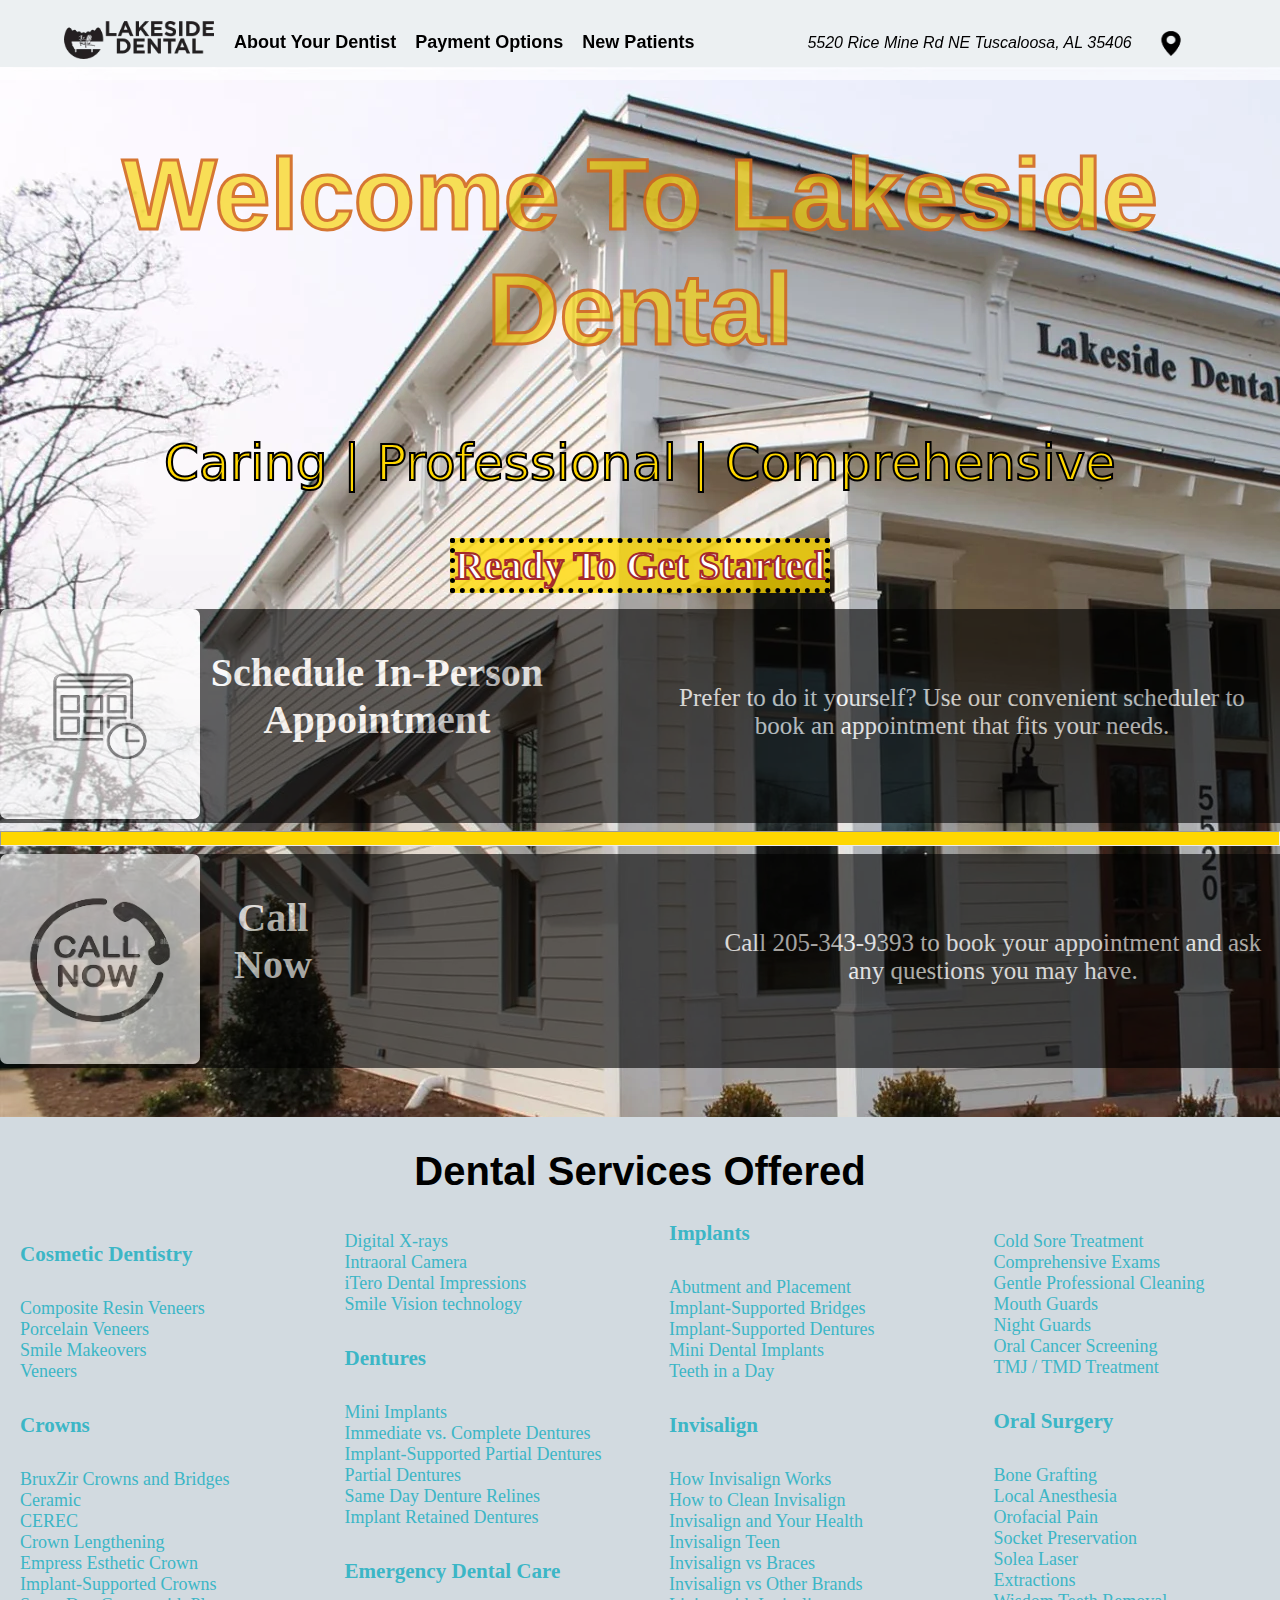
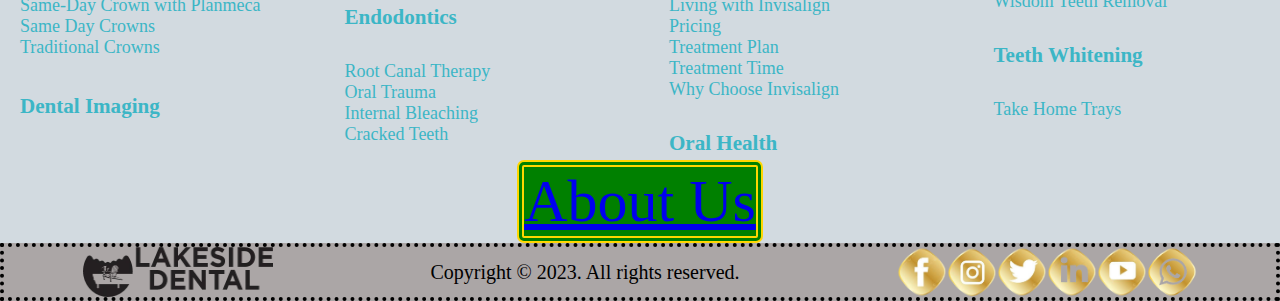
<file: index.html>
<!DOCTYPE html>
<html lang="en">
  <head>
    <meta charset="UTF-8" />
    <meta name="viewport" content="width=device-width, initial-scale=1.0" />
    <title>
      Lakeside Dental is your dental care provider in Tuscaloosa, Alabama.
    </title>
    <link
      rel="shortcut icon"
      href="./Assets/android-chrome-512x512.png"
      type="image/x-icon"
    />
    <link rel="stylesheet" href="./styles.css" />
  </head>
  <body>
    <header>
      <div class="bg-wrapper">
        <nav>
          <div class="logo">
          <img
            width="150px"
            src="./Assets/lakesidedentaltuscaloosa.webp"
            alt="Logo"
          />
        </div>
        <div class="links">
          <div class="about"><a href="#">About Your Dentist</a></div>
          <div class="payment"><a href="#">Payment Options</a></div>
          <div class="new"><a href="#">New Patients</a></div>
         <div class="location_wrap">
         
           <div class="locate">
            <a href="#"> 5520 Rice Mine Rd NE Tuscaloosa, AL 35406 </a>
          </div>
           <div class="img">
            <a href="#"
              ><img
                width="40px"
                height="30px"
                src="./Assets/download (1).png"
                alt="Locate"
            /></a>
          </div>
         </div>
        </div>
        </nav>
        <div class="welcome">
          <h1>Welcome To Lakeside Dental</h1>
          <p>Caring | Professional | Comprehensive</p>
        </div>
        <div class="ready">
          <h2>
            <a href="#head">Ready To Get Started</a>
          </h2>
        </div>
        <div class="middle" id="head">
          <div class="schedule">
            <a href="#">
              <img
                width="200px"
                height="210px"
                src="./Assets/schedule.png"
                alt="Schedule"
              />
            </a>
            <h3>Schedule In-Person Appointment</h3>
            <p>
              Prefer to do it yourself? Use our convenient scheduler to book an
              appointment that fits your needs.
            </p>
          </div>
          <hr>
          <div class="schedule_1">
            <a href="#">
              <img
                width="200px"
                height="210px"
                src="./Assets/hgj.png"
                alt="Schedule"
              />
            </a>
            <h3>Call Now</h3>
            <p>
              Call 205-343-9393 to book your appointment and ask any questions
              you may have.
            </p>
          </div>
        </div>
      </div>
    </header>
    <div class="services">
      <div class="head">
        <h1>Dental Services Offered</h1>
      </div>
      <div class="main">
        <div class="cosmetic">
          <li type="none">
            <h3>
              <a style="text-decoration: none" href="#">Cosmetic Dentistry</a>
            </h3>
            <ul type="none">
              <li>
                <a style="text-decoration: none" href="#"
                  >Composite Resin Veneers</a
                >
              </li>
              <li>
                <a style="text-decoration: none" href="#">Porcelain Veneers</a>
              </li>
              <li>
                <a style="text-decoration: none" href="#">Smile Makeovers</a>
              </li>
              <li><a style="text-decoration: none" href="#">Veneers</a></li>
            </ul>
          </li>
        </div>
        <div class="crown">
          <li type="none">
            <h3><a style="text-decoration: none" href="#">Crowns</a></h3>
            <ul type="none">
              <li>
                <a style="text-decoration: none" href="#"
                  >BruxZir Crowns and Bridges</a
                >
              </li>
              <li><a style="text-decoration: none" href="#">Ceramic</a></li>
              <li><a style="text-decoration: none" href="#">CEREC</a></li>
              <li>
                <a style="text-decoration: none" href="#">Crown Lengthening</a>
              </li>
              <li>
                <a style="text-decoration: none" href="#"
                  >Empress Esthetic Crown</a
                >
              </li>
              <li>
                <a style="text-decoration: none" href="#"
                  >Implant-Supported Crowns</a
                >
              </li>
              <li>
                <a style="text-decoration: none" href="#"
                  >Same-Day Crown with Planmeca</a
                >
              </li>
              <li>
                <a style="text-decoration: none" href="#">Same Day Crowns</a>
              </li>
              <li>
                <a style="text-decoration: none" href="#">Traditional Crowns</a>
              </li>
            </ul>
          </li>
        </div>
        <div class="dental">
          <li type="none">
            <h3>
              <a style="text-decoration: none" href="#">Dental Imaging</a>
            </h3>
            <ul type="none">
              <li>
                <a style="text-decoration: none" href="#">Digital X-rays</a>
              </li>
              <li>
                <a style="text-decoration: none" href="#">Intraoral Camera</a>
              </li>
              <li>
                <a style="text-decoration: none" href="#"
                  >iTero Dental Impressions</a
                >
              </li>
              <li>
                <a style="text-decoration: none" href="#"
                  >Smile Vision technology</a
                >
              </li>
            </ul>
          </li>
        </div>
        <div class="denture">
          <li type="none">
            <h3><a style="text-decoration: none" href="#">Dentures</a></h3>
            <ul type="none">
              <li>
                <a style="text-decoration: none" href="#">Mini Implants</a>
              </li>
              <li>
                <a style="text-decoration: none" href="#"
                  >Immediate vs. Complete Dentures</a
                >
              </li>
              <li>
                <a style="text-decoration: none" href="#"
                  >Implant-Supported Partial Dentures</a
                >
              </li>
              <li>
                <a style="text-decoration: none" href="#">Partial Dentures</a>
              </li>
              <li>
                <a style="text-decoration: none" href="#"
                  >Same Day Denture Relines</a
                >
              </li>
              <li>
                <a style="text-decoration: none" href="#"
                  >Implant Retained Dentures</a
                >
              </li>
            </ul>
          </li>
        </div>
        <div class="emergency">
          <li type="none">
            <h3>
              <a style="text-decoration: none" href="#"
                >Emergency Dental Care</a
              >
            </h3>
          </li>
        </div>
        <div class="endo">
          <li type="none">
            <h3><a style="text-decoration: none" href="#">Endodontics</a></h3>
            <ul type="none">
              <li>
                <a style="text-decoration: none" href="#">Root Canal Therapy</a>
              </li>
              <li><a style="text-decoration: none" href="#">Oral Trauma</a></li>
              <li>
                <a style="text-decoration: none" href="#">Internal Bleaching</a>
              </li>
              <li>
                <a style="text-decoration: none" href="#">Cracked Teeth</a>
              </li>
            </ul>
          </li>
        </div>
        <div class="implant">
          <li type="none">
            <h3><a style="text-decoration: none" href="#">Implants</a></h3>
            <ul type="none">
              <li>
                <a style="text-decoration: none" href="#"
                  >Abutment and Placement</a
                >
              </li>
              <li>
                <a style="text-decoration: none" href="#"
                  >Implant-Supported Bridges</a
                >
              </li>
              <li>
                <a style="text-decoration: none" href="#"
                  >Implant-Supported Dentures</a
                >
              </li>
              <li>
                <a style="text-decoration: none" href="#"
                  >Mini Dental Implants</a
                >
              </li>
              <li>
                <a style="text-decoration: none" href="#">Teeth in a Day</a>
              </li>
            </ul>
          </li>
        </div>
        <div class="invisalign">
          <li type="none">
            <h3><a style="text-decoration: none" href="#">Invisalign</a></h3>
            <ul type="none">
              <li>
                <a style="text-decoration: none" href="#"
                  >How Invisalign Works</a
                >
              </li>
              <li>
                <a style="text-decoration: none" href="#"
                  >How to Clean Invisalign</a
                >
              </li>
              <li>
                <a style="text-decoration: none" href="#"
                  >Invisalign and Your Health</a
                >
              </li>
              <li>
                <a style="text-decoration: none" href="#">Invisalign Teen</a>
              </li>
              <li>
                <a style="text-decoration: none" href="#"
                  >Invisalign vs Braces</a
                >
              </li>
              <li>
                <a style="text-decoration: none" href="#"
                  >Invisalign vs Other Brands</a
                >
              </li>
              <li>
                <a style="text-decoration: none" href="#"
                  >Living with Invisalign</a
                >
              </li>
              <li>
                <a style="text-decoration: none" href="#">Pricing</a>
              </li>
              <li>
                <a style="text-decoration: none" href="#">Treatment Plan</a>
              </li>
              <li>
                <a style="text-decoration: none" href="#">Treatment Time</a>
              </li>
              <li>
                <a style="text-decoration: none" href="#"
                  >Why Choose Invisalign</a
                >
              </li>
            </ul>
          </li>
        </div>
        <div class="oral_h">
          <li type="none">
            <h3><a style="text-decoration: none" href="#">Oral Health</a></h3>
            <ul type="none">
              <li>
                <a style="text-decoration: none" href="#"
                  >Cold Sore Treatment</a
                >
              </li>
              <li>
                <a style="text-decoration: none" href="#"
                  >Comprehensive Exams</a
                >
              </li>
              <li>
                <a style="text-decoration: none" href="#"
                  >Gentle Professional Cleaning</a
                >
              </li>
              <li>
                <a style="text-decoration: none" href="#">Mouth Guards</a>
              </li>
              <li>
                <a style="text-decoration: none" href="#">Night Guards</a>
              </li>
              <li>
                <a style="text-decoration: none" href="#"
                  >Oral Cancer Screening</a
                >
              </li>
              <li>
                <a style="text-decoration: none" href="#"
                  >TMJ / TMD Treatment</a
                >
              </li>
            </ul>
          </li>
        </div>
        <div class="oral_s">
          <li type="none">
            <h3><a style="text-decoration: none" href="#">Oral Surgery</a></h3>
            <ul type="none">
              <li>
                <a style="text-decoration: none" href="#">Bone Grafting</a>
              </li>
              <li>
                <a style="text-decoration: none" href="#">Local Anesthesia</a>
              </li>
              <li>
                <a style="text-decoration: none" href="#">Orofacial Pain</a>
              </li>
              <li>
                <a style="text-decoration: none" href="#"
                  >Socket Preservation</a
                >
              </li>
              <li>
                <a style="text-decoration: none" href="#">Solea Laser</a>
              </li>
              <li>
                <a style="text-decoration: none" href="#">Extractions</a>
              </li>
              <li>
                <a style="text-decoration: none" href="#"
                  >Wisdom Teeth Removal</a
                >
              </li>
            </ul>
          </li>
        </div>
        <div class="teeth">
         <li type="none">
          <h3><a style="text-decoration: none" href="#">Teeth Whitening</a></h3>
            <ul type="none">
              <li>
                <a style="text-decoration: none" href="#">Take Home Trays</a>
              </li>
         </li>
        </div>
        
      </div>
    </div>
    <div class="about_1">
      <a href="./about.html">About Us</a>
    </div>
    <div class="author">
      <div class="emmy">
      <img width="190px" height="50px" src="./Assets/lakesidedentaltuscaloosa.webp" alt="EmmyCodes">
      </div>
      <div class="copy">
        Copyright © 2023. All rights reserved.
      </div>
      <div class="footer_icon">
      <a href="#">
        <img width="50px" height="50px" src="./Assets/footer_facebook.jpg" alt="footer_facebook">
      </a>
      <a href="#">
        <img width="50px" height="50px" src="./Assets/footer_instagram.png" alt="footer_instagram">
      </a>
      <a href="#">
        <img width="50px" height="50px" src="./Assets/footer_twitter.jpg" alt="footer_twitter">
      </a>
      <a href="#">
        <img width="50px" height="50px" src="./Assets/footer_linkedin.jpg" alt="footer_linkedin">
      </a>
      <a href="#">
      <img width="50px" height="50px" src="./Assets/footer_youtube.jpg" alt="footer_youtube">
      </a>
      <a href="#">
      <img width="50px" height="50px" src="./Assets/footer_whatsapp.png" alt="footer_whatsapp">
      </a>
      </di>
    </div>
  </body>
</html>
</file>
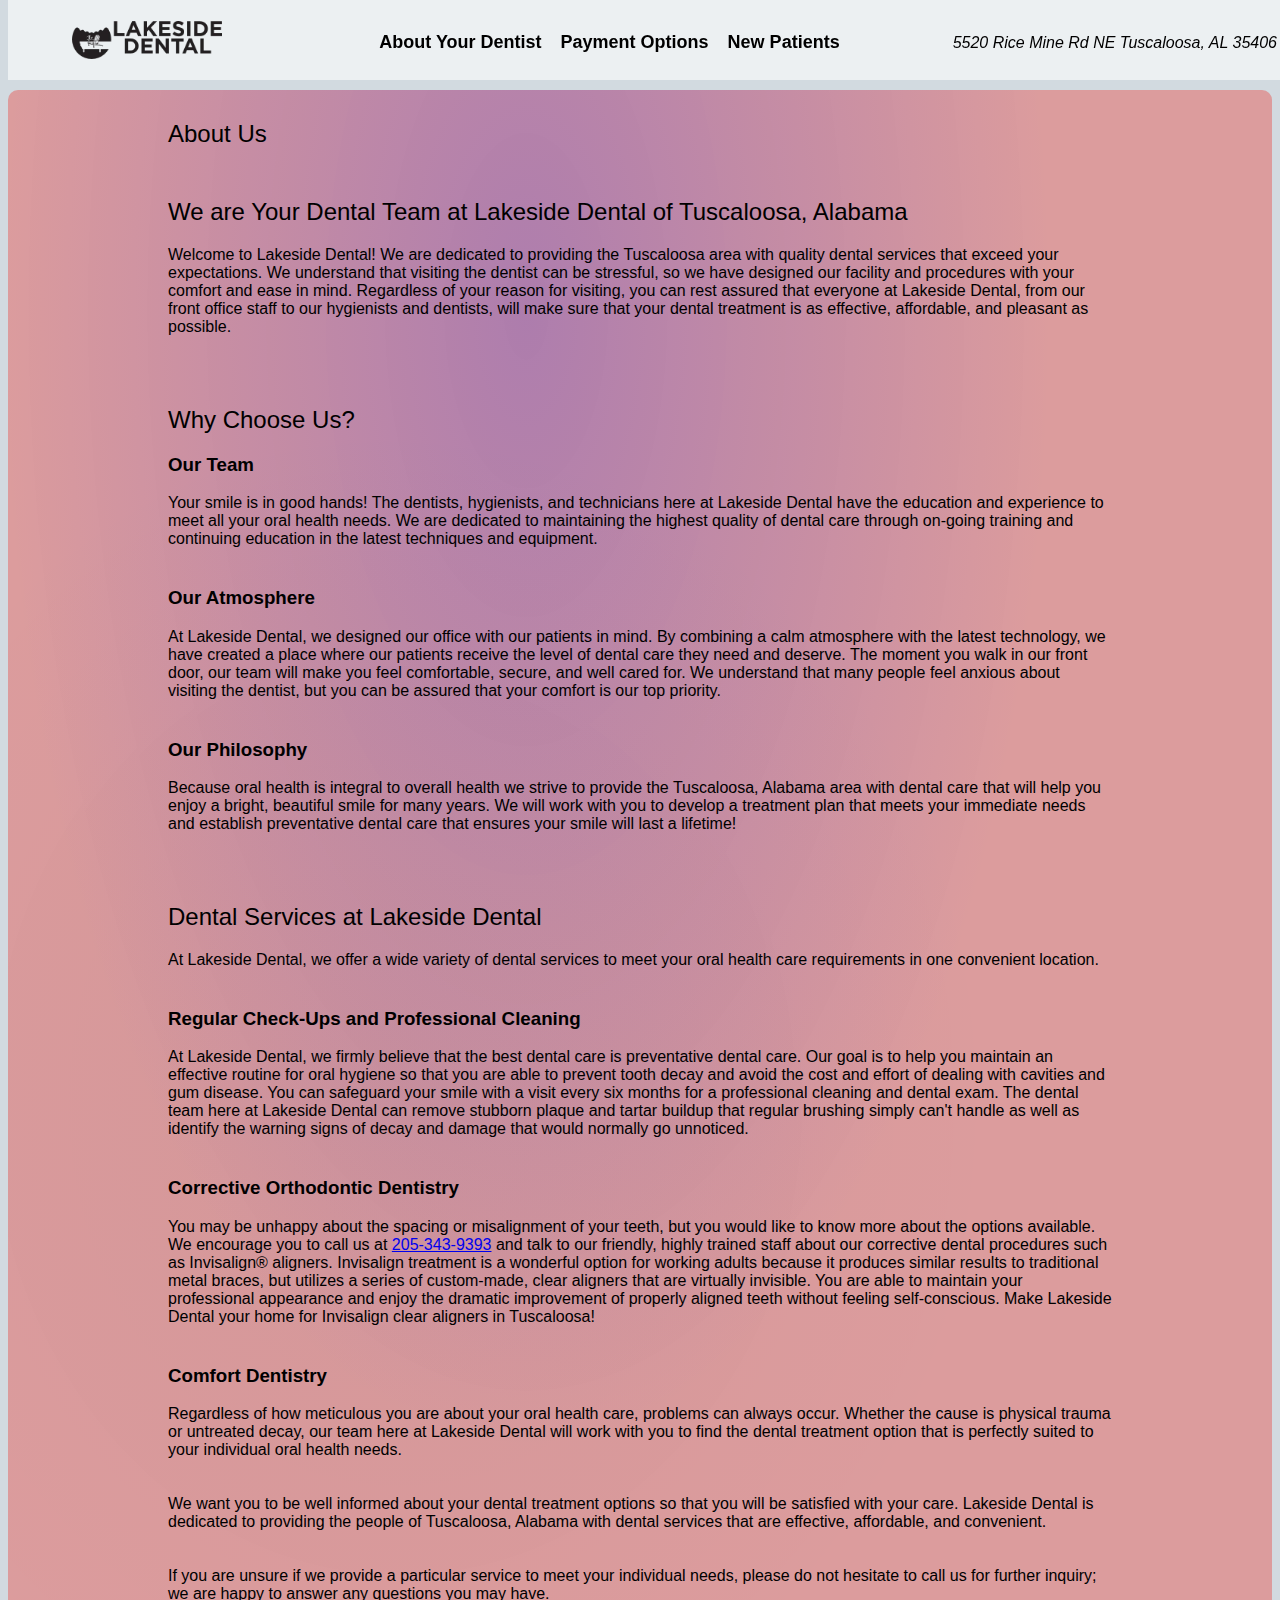
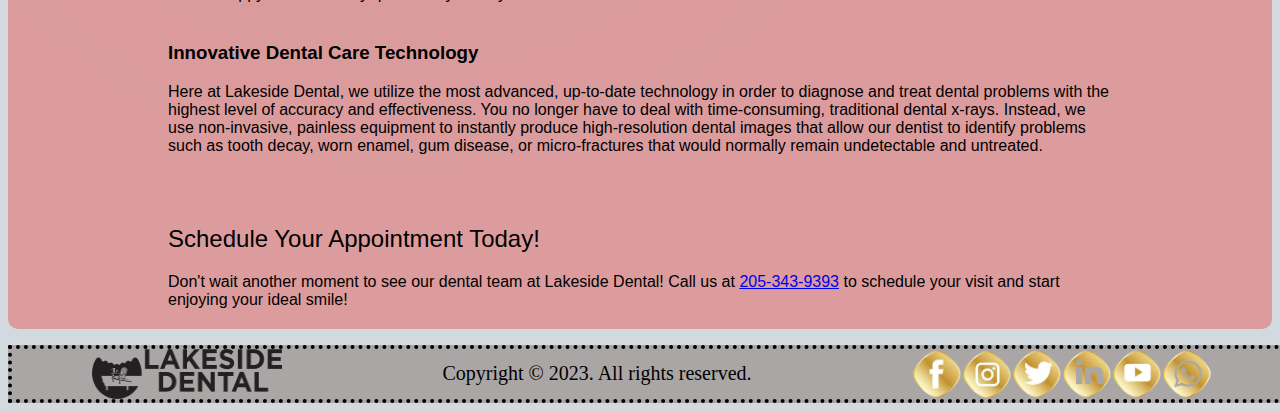
<file: about.html>
<!DOCTYPE html>
<html lang="en">
  <head>
    <meta charset="UTF-8" />
    <meta name="viewport" content="width=device-width, initial-scale=1.0" />
    <title>
      Lakeside Dental is your dental care provider in Tuscaloosa, Alabama.
    </title>
    <link
      rel="shortcut icon"
      href="./Assets/android-chrome-512x512.png"
      type="image/x-icon"
    />
    <link rel="stylesheet" href="./about.css" />
  </head>
  <body>
     </div>
      <nav>
          <div class="logo">
          <img
            width="150px"
            src="./Assets/lakesidedentaltuscaloosa.webp"
            alt="Logo"
          />
        </div>
        <div class="links">
          <div class="about"><a href="#">About Your Dentist</a></div>
          <div class="payment"><a href="#">Payment Options</a></div>
          <div class="new"><a href="#">New Patients</a></div>
         <div class="location_wrap">
         
           <div class="locate">
            <a href="#"> 5520 Rice Mine Rd NE Tuscaloosa, AL 35406 </a>
          </div>
           <div class="img">
            <a href="#"
              ><img
                width="40px"
                height="30px"
                src="./Assets/download (1).png"
                alt="Locate"
            /></a>
          </div>
         </div>
        </div>
        </nav>
    <div class="content">
      <h2>About Us</h2>
      <h2>We are Your Dental Team at Lakeside Dental of Tuscaloosa, Alabama</h2>
      <p>
        Welcome to Lakeside Dental! We are dedicated to providing the Tuscaloosa
        area with quality dental services that exceed your expectations. We
        understand that visiting the dentist can be stressful, so we have
        designed our facility and procedures with your comfort and ease in mind.
        Regardless of your reason for visiting, you can rest assured that
        everyone at Lakeside Dental, from our front office staff to our
        hygienists and dentists, will make sure that your dental treatment is as
        effective, affordable, and pleasant as possible.
      </p>
      <h2>Why Choose Us?</h2>
      <h3>Our Team</h3>
      <p>
        Your smile is in good hands! The dentists, hygienists, and technicians
        here at Lakeside Dental have the education and experience to meet all
        your oral health needs. We are dedicated to maintaining the highest
        quality of dental care through on-going training and continuing
        education in the latest techniques and equipment.
      </p>
      <h3>Our Atmosphere</h3>
      <p>
        At Lakeside Dental, we designed our office with our patients in mind. By
        combining a calm atmosphere with the latest technology, we have created
        a place where our patients receive the level of dental care they need
        and deserve. The moment you walk in our front door, our team will make
        you feel comfortable, secure, and well cared for. We understand that
        many people feel anxious about visiting the dentist, but you can be
        assured that your comfort is our top priority.
      </p>
      <h3>Our Philosophy</h3>
      <p>
        Because oral health is integral to overall health we strive to provide
        the Tuscaloosa, Alabama area with dental care that will help you enjoy a
        bright, beautiful smile for many years. We will work with you to develop
        a treatment plan that meets your immediate needs and establish
        preventative dental care that ensures your smile will last a lifetime!
      </p>
      <h2>Dental Services at Lakeside Dental</h2>
      <p>
        At Lakeside Dental, we offer a wide variety of dental services to meet
        your oral health care requirements in one convenient location.
      </p>
      <h3>Regular Check-Ups and Professional Cleaning</h3>
      <p>
        At Lakeside Dental, we firmly believe that the best dental care is
        preventative dental care. Our goal is to help you maintain an effective
        routine for oral hygiene so that you are able to prevent tooth decay and
        avoid the cost and effort of dealing with cavities and gum disease. You
        can safeguard your smile with a visit every six months for a
        professional cleaning and dental exam. The dental team here at Lakeside
        Dental can remove stubborn plaque and tartar buildup that regular
        brushing simply can't handle as well as identify the warning signs of
        decay and damage that would normally go unnoticed.
      </p>
      <h3>Corrective Orthodontic Dentistry</h3>
      <p>
        You may be unhappy about the spacing or misalignment of your teeth, but
        you would like to know more about the options available. We encourage
        you to call us at
        <a style="text-decoration: underline" href="#">205-343-9393</a>
        and talk to our friendly, highly trained staff about our corrective
        dental procedures such as Invisalign® aligners. Invisalign treatment is
        a wonderful option for working adults because it produces similar
        results to traditional metal braces, but utilizes a series of
        custom-made, clear aligners that are virtually invisible. You are able
        to maintain your professional appearance and enjoy the dramatic
        improvement of properly aligned teeth without feeling self-conscious.
        Make Lakeside Dental your home for Invisalign clear aligners in
        Tuscaloosa!
      </p>
      <h3>Comfort Dentistry</h3>
      <p>
        Regardless of how meticulous you are about your oral health care,
        problems can always occur. Whether the cause is physical trauma or
        untreated decay, our team here at Lakeside Dental will work with you to
        find the dental treatment option that is perfectly suited to your
        individual oral health needs.
      </p>
      <p>
        We want you to be well informed about your dental treatment options so
        that you will be satisfied with your care. Lakeside Dental is dedicated
        to providing the people of Tuscaloosa, Alabama with dental services that
        are effective, affordable, and convenient.
      </p>
      <p>
        If you are unsure if we provide a particular service to meet your
        individual needs, please do not hesitate to call us for further inquiry;
        we are happy to answer any questions you may have.
      </p>
      <h3>Innovative Dental Care Technology</h3>
      <p>
        Here at Lakeside Dental, we utilize the most advanced, up-to-date
        technology in order to diagnose and treat dental problems with the
        highest level of accuracy and effectiveness. You no longer have to deal
        with time-consuming, traditional dental x-rays. Instead, we use
        non-invasive, painless equipment to instantly produce high-resolution
        dental images that allow our dentist to identify problems such as tooth
        decay, worn enamel, gum disease, or micro-fractures that would normally
        remain undetectable and untreated.
      </p>
      <h2>Schedule Your Appointment Today!</h2>
      <p>
        Don't wait another moment to see our dental team at Lakeside Dental!
        Call us at
        <a style="text-decoration: underline" href="#">205-343-9393</a>
        to schedule your visit and start enjoying your ideal smile!
      </p>
    </div>
    <div class="author">
      <div class="emmy">
      <img width="190px" height="50px" src="./Assets/lakesidedentaltuscaloosa.webp" alt="EmmyCodes">
      </div>
      <div class="copy">
        Copyright © 2023. All rights reserved.
      </div>
      <div class="footer_icon">
      <a href="">
        <img width="50px" height="50px" src="./Assets/footer_facebook.jpg" alt="footer_facebook">
      </a>
      <a href="">
        <img width="50px" height="50px" src="./Assets/footer_instagram.png" alt="footer_instagram">
      </a>
      <a href="">
        <img width="50px" height="50px" src="./Assets/footer_twitter.jpg" alt="footer_twitter">
      </a>
      <a href="">
        <img width="50px" height="50px" src="./Assets/footer_linkedin.jpg" alt="footer_linkedin">
      </a>
      <img width="50px" height="50px" src="./Assets/footer_youtube.jpg" alt="footer_youtube">
      </a>
      <img width="50px" height="50px" src="./Assets/footer_whatsapp.png" alt="footer_whatsapp">
      </a>
      </div>
    </div>
  </body>
</html>
</file>
<file: styles.css>
* {
  box-sizing: border-box;
}

body {
  margin: 0;
background-color: #d2dae0;
width: 100vw;
}
.welcome {
  color: red;
}

nav {
  display: flex;
  width: 100vw;
  justify-content: space-between;
  align-items: center;
  padding: 0 64px;
  background-color: rgba(255, 255, 255, 0.583);
  position: fixed;
  z-index: 5;
  top: 0;
  overflow-x: hidden;
}
.links {
  display: flex;
  width: 100vw;
  align-items: center;
}
.links :nth-child(1) {
  padding-right: 3px;
  padding-left: 10px;
  color: black;
  text-decoration: none;
  padding-top: 5px;
}
.links :nth-child(2) {
  padding-right: 3px;
  padding-top: 5px;
  padding-left: 3px;
}
.links :nth-child(3) {
  padding-left: 3px;
  padding-top: 5px;
}

.bg-wrapper {
  background-image: url(./Assets/hero_qqjtptjf576m7r80tm4qk.webp);
  height: 1050px;
  width: 100vw;
}
.logo {
  min-height: 80px;
  display: flex;
  align-items: center;
}

/* handle link over states  */
.links > div > a {
  text-decoration: underline;
  font-weight: 600;
  transition: all 0.5s;
  font-family: 'Gill Sans', 'Gill Sans MT', Calibri, 'Trebuchet MS', sans-serif;
  font-size: 18px;
  transition: all 0.5s;
}
.links > div > a:hover {
  text-decoration: underline;
  font-weight: 600;
  font-size: 18.5px;
  transition: all 0.5s;
}

.location_wrap {
  margin-left: 100px;
  display: flex;
}

.links .locate {
  padding: 0px;
  display: flex;
  align-items: center;
}

.links .locate a {
  color: black;
  font-family: Verdana, Geneva, Tahoma, sans-serif;
  font-style: italic;
  transition: unset;
}

.links .locate a:hover {
  transition: unset;
}

.bg-wrapper .welcome h1 {
  text-align: center;
  font-weight: 800;
  -webkit-text-fill-color: rgba(247, 212, 12, 0.77);
  font-size: 100px;
  font-family: 'Segoe UI', Tahoma, Geneva, Verdana, sans-serif;
  -webkit-text-stroke: 3px;
  -webkit-text-stroke-color: chocolate;
  opacity: 90%;
  padding-top: 70px;
}
.bg-wrapper .welcome p {
  text-align: center;
  font-weight: 500;
  font-size: 50px;
  color: black;
  font-family: system-ui, -apple-system, BlinkMacSystemFont, 'Segoe UI', Roboto,
    Oxygen, Ubuntu, Cantarell, 'Open Sans', 'Helvetica Neue', sans-serif;
  -webkit-text-stroke: 2px;
  -webkit-text-stroke-width: 2px;
  -webkit-text-fill-color: gold;
}
.ready {
  margin: auto;
  width: fit-content;
}
.bg-wrapper .ready h2 a {
  font-size: 40px;
  -webkit-text-stroke: 2px;
  text-decoration: none;
  background-color: rgba(255, 217, 0, 0.774);
  -webkit-text-stroke-width: 2px;
  -webkit-text-stroke-color: brown;
  color: white;
  border: 5px dotted black;
}
.bg-wrapper .schedule img {
  background-color: white;
  border-radius: 7px;
  padding-top: 15px;
}
.schedule h3 {
  font-weight: 800;
  font-size: 40px;
  color: white;
  text-align: center;
}
.schedule p {
  color: white;
  font-size: 25px;
  text-align: center;
  padding-right: 10px;
  padding-left: 100px;
  padding-top: 50px;
}
.schedule {
  background-color: black;
  opacity: 60%;
  display: flex;
}
.schedule_1 {
  background-color: black;
  opacity: 60%;
  display: flex;
}
.schedule_1 h3 {
  font-weight: 800;
  font-size: 40px;
  color: white;
  text-align: center;
  padding-left: 20px;
}
.bg-wrapper .schedule_1 img {
  background-color: white;
  border-radius: 7px;
  padding-top: 15px;
}
.schedule_1 p {
  color: white;
  font-size: 25px;
  text-align: center;
  padding-right: 10px;
  padding-left: 390px;
  padding-top: 50px;
}
hr {
  background-color: gold;
  height: 15px;
  width: 100vw;
}
.services {
  background-color: #d2dae0;
  width: 100vw;
}
.main {
  columns: 4 auto;
  font-size: 18px;
  width: 100%;
}
.main :hover {
  text-decoration: underline;
  color: #52c4d3;
}
.services .head {
  padding-top: 5px;
  text-align: center;
  font-weight: 700;
  font-family: Verdana, Geneva, Tahoma, sans-serif;
  font-size: 20px;
}
.cosmetic ul {
  padding-left: 20px;
  padding-top: 10px;
  padding-bottom: 10px;
}
.cosmetic h3 {
  padding-left: 20px;
  color: #52c4d3;
}
.services a {
  text-decoration: underline;
  color: #3cb6c6;
}
.crown ul {
  padding-left: 20px;
  padding-top: 10px;
  padding-bottom: 10px;
}
.crown h3 {
  padding-left: 20px;
  color: #52c4d3;
}
.dental h3 {
  padding-left: 20px;
  color: #52c4d3;
  padding-top: 5px;
}
.dental ul {
  padding-left: 20px;
  padding-top: 10px;
  padding-bottom: 10px;
}
.denture h3 {
  padding-left: 20px;
  color: #52c4d3;
}
.denture ul {
  padding-left: 20px;
  padding-top: 10px;
  padding-bottom: 10px;
}
.emergency h3 {
  padding-left: 20px;
  color: #52c4d3;
}
.emergency ul {
  padding-left: 20px;
  padding-top: 10px;
  padding-bottom: 10px;
}
.endo h3 {
  padding-left: 20px;
  color: #52c4d3;
}
.endo ul {
  padding-left: 20px;
  padding-top: 10px;
  padding-bottom: 10px;
}
.implant h3 {
  padding-left: 20px;
  color: #52c4d3;
}
.implant ul {
  padding-left: 20px;
  padding-top: 10px;
  padding-bottom: 10px;
}
.invisalign h3 {
  padding-left: 20px;
  color: #52c4d3;
}
.invisalign ul {
  padding-left: 20px;
  padding-top: 10px;
  padding-bottom: 10px;
}
.oral_h h3 {
  padding-left: 20px;
  color: #52c4d3;
}
.oral_h ul {
  padding-left: 20px;
  padding-top: 10px;
  padding-bottom: 10px;
}
.oral_s h3 {
  padding-left: 20px;
  color: #52c4d3;
}
.oral_s ul {
  padding-left: 20px;
  padding-top: 10px;
  padding-bottom: 10px;
}
.teeth h3 {
  padding-left: 20px;
  color: #52c4d3;
}
.teeth ul {
  padding-left: 20px;
  padding-top: 10px;
  padding-bottom: 10px;
}
.about_1 {
  width: fit-content;
  font-size: 60px;
  border-radius: 7px;
  border: 7px double gold;
  margin: auto;
  background-color: green;
}
.author {
  border: 4px dotted black;
  background-color: rgb(171, 166, 166);
  display: flex;
  width: 100vw;
  justify-content: space-around;
}
.author img {
  display: flex;
}
.author .footer_icon {
  padding: 0;
  display: flex;
}
.author .copy {
  display: flex;
  font-family:Impact, Haettenschweiler, 'Arial Narrow Bold', sans-serif
  font-weight: 200;
  font-size: 20px;
  align-items: center;
  justify-content: center;
}
</file>
<file: about.css>
body {
  box-sizing: border-box;
  background-color: #d2dae0;
}
nav {
  display: flex;
  width: 100%;
  justify-content: space-between;
  align-items: center;
  padding: 0 64px;
  background-color: rgba(255, 255, 255, 0.583);
  position: fixed;
  z-index: 5;
  top: 0;
}
.links {
  display: flex;
  align-items: center;
}
.links :nth-child(1) {
  padding-right: 3px;
  padding-left: 10px;
  color: black;
  text-decoration: none;
  padding-top: 5px;
}
.links :nth-child(2) {
  padding-right: 3px;
  padding-top: 5px;
  padding-left: 3px;
}
.links :nth-child(3) {
  padding-left: 3px;
  padding-top: 5px;
}
.logo {
  min-height: 80px;
  display: flex;
  align-items: center;
}

/* handle link over states  */
.links > div > a {
  text-decoration: underline;
  font-weight: 600;
  transition: all 0.5s;
  font-family: 'Gill Sans', 'Gill Sans MT', Calibri, 'Trebuchet MS', sans-serif;
  font-size: 18px;
  transition: all 0.5s;
}
.links > div > a:hover {
  text-decoration: underline;
  font-weight: 600;
  font-size: 18.5px;
  transition: all 0.5s;
}

.location_wrap {
  margin-left: 100px;
  display: flex;
}

.links .locate {
  padding: 0px;
  display: flex;
  align-items: center;
}

.links .locate a {
  color: black;
  font-family: Verdana, Geneva, Tahoma, sans-serif;
  font-style: italic;
  transition: unset;
}

.links .locate a:hover {
  transition: unset;
}
.content {
  padding-left: 160px;
  padding-right: 160px;
  margin-top: 90px;
  background-color: rgba(221, 145, 145, 0.854);
  background-image: radial-gradient(
      at 31% 55%,
      hsla(222, 66%, 14%, 0.04) 0px,
      transparent 50%
    ),
    radial-gradient(at 41% 12%, hsla(240, 79%, 49%, 0.24) 0px, transparent 50%);
  font-family: Arial, Helvetica, sans-serif;
  border-radius: 10px;
}
h3 {
  font-weight: bold;
  color: black;
}
h2 {
  font-weight: 100;
  color: black;
  padding-top: 30px;
}
p {
  margin-top: 16px;
  margin-bottom: 16px;
  font-weight: 300;
  color: black;
  padding-bottom: 20px;
}
.author {
  border: 4px dotted black;
  background-color: rgb(171, 166, 166);
  display: flex;
  width: 100vw;
  justify-content: space-around;
}
.author img {
  display: flex;
}
.author .footer_icon {
  padding: 0;
  display: flex;
}
.author .copy {
  display: flex;
  font-family:Impact, Haettenschweiler, 'Arial Narrow Bold', sans-serif
  font-weight: 200;
  font-size: 20px;
  align-items: center;
  justify-content: center;
}
</file>
